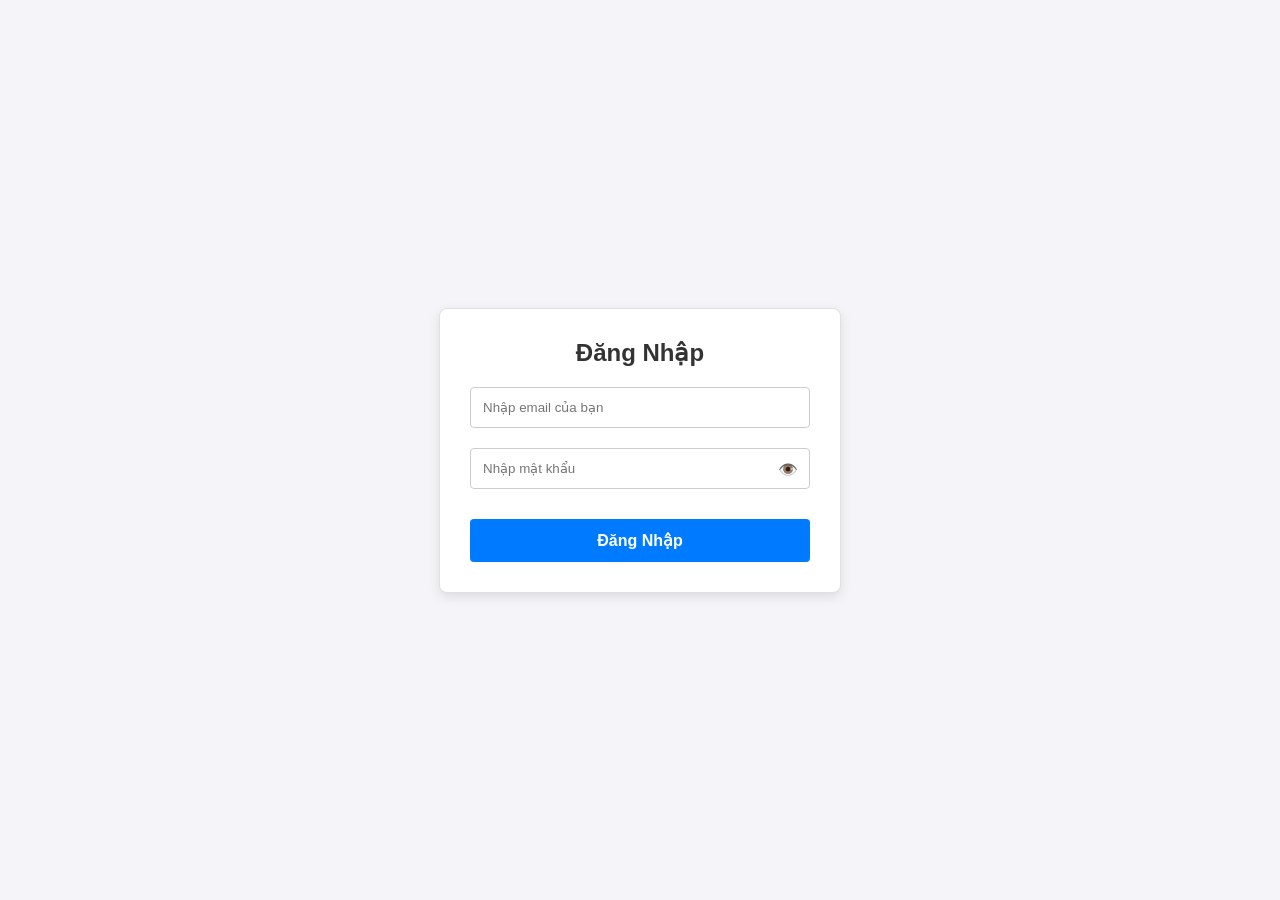
<file: project-01-login-form/index.html>
<!DOCTYPE html>
<html lang="vi">
<head>
    <meta charset="UTF-8">
    <meta name="viewport" content="width=device-width, initial-scale=1.0">
    <title>Project 01 - Login Form Nâng Cấp</title>
    <link rel="stylesheet" href="style.css">
</head>
<body>
    <div class="login-card">
        <h2>Đăng Nhập</h2>
        <form id="loginForm">
            <!-- Ô nhập Email -->
            <div class="input-group">
                <input type="email" id="email" placeholder="Nhập email của bạn">
                <span class="error-message" id="emailError"></span>
            </div>
            
            <!-- Ô nhập Mật khẩu -->
            <div class="input-group password-group">
                <input type="password" id="password" placeholder="Nhập mật khẩu">
                <!-- Biểu tượng nút bấm ẩn hiện mật khẩu -->
                <button type="button" id="togglePassword" class="toggle-btn">👁️</button>
                <span class="error-message" id="passwordError"></span>
            </div>
            
            <button type="submit" class="btn-submit">Đăng Nhập</button>
        </form>
    </div>

    <!-- Gọi file script.js nằm chung thư mục -->
    <script src="script.js"></script>
</body>
</html>
</file>
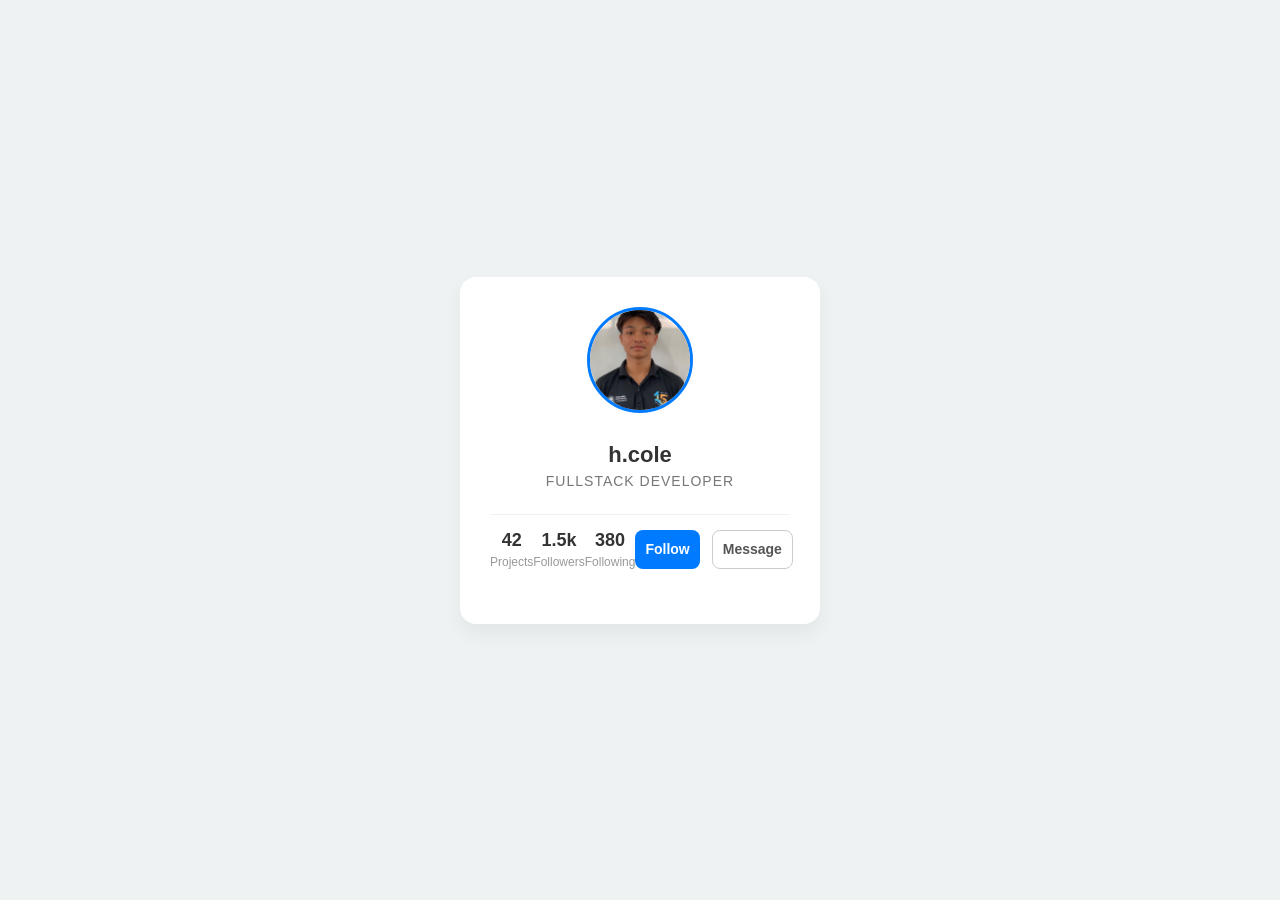
<file: project-02-profile-card/index.html>
<!DOCTYPE html>
<html lang="vi">
<head>
    <meta charset="UTF-8">
    <meta name="viewport" content="width=device-width, initial-scale=1.0">
    <title>Project 02 - Profile Card</title>
    <link rel="stylesheet" href="style.css">
</head>
<body>

    <div class="profile-card">
        <img src="my-avatar.jpg" alt="Avatar" class="avatar">
        
        <h2 class="name">h.cole</h2>
        <p class="job">Fullstack Developer</p>
        <div class="stats-group">
    <div class="stats-item">
        <strong>42</strong>
        <span>Projects</span>
    </div>
    <div class="stats-item">
        <strong>1.5k</strong>
        <span>Followers</span>
    </div>
    <div class="stats-item">
        <strong>380</strong>
        <span>Following</span>
    </div>
        
        <div class="button-group">
            <button class="btn btn-follow">Follow</button>
            <button class="btn btn-message">Message</button>
        </div>
    </div>
    <script src="script.js"></script>

</body>
</html>
</file>
<file: project-01-login-form/style.css>
/* ... Giữ nguyên các phần thiết kế body và login-card cũ của bạn ... */

body {
    background-color: #f4f4f9;
    display: flex;
    justify-content: center;
    align-items: center;
    height: 100vh;
    margin: 0;
    font-family: Arial, sans-serif;
}

.login-card {
    background-color: #ffffff;
    width: 340px;
    padding: 30px; 
    border: 1px solid #e0e0e0; 
    border-radius: 8px;
    box-shadow: 0 4px 12px rgba(0, 0, 0, 0.1);
}

.login-card h2 {
    margin-top: 0;
    margin-bottom: 20px;
    text-align: center;
    color: #333;
}

/* NÂNG CẤP: Quản lý khoảng cách các ô nhập */
.input-group {
    position: relative;
    margin-bottom: 20px; /* Tạo khoảng trống đủ cho chữ báo lỗi */
}

input {
    width: 100%;
    padding: 12px; 
    border: 1px solid #ccc; 
    border-radius: 4px;
    box-sizing: border-box; 
    transition: all 0.3s ease; /* Hiệu ứng mượt mà khi click */
}

/* Hiệu ứng khi click vào ô nhập (Focus) */
input:focus {
    border-color: #007bff;
    box-shadow: 0 0 5px rgba(0, 123, 255, 0.2);
    outline: none;
}

/* NÂNG CẤP: Nút ẩn/hiện mật khẩu nằm bên phải ô input */
.password-group {
    position: relative;
}

.toggle-btn {
    position: absolute;
    right: 12px;
    top: 12px;
    background: none;
    border: none;
    cursor: pointer;
    font-size: 16px;
    padding: 0;
    width: auto; /* Tránh bị dính width 100% của nút submit */
}

/* NÂNG CẤP: Chữ báo lỗi màu đỏ nằm ngay dưới input */
.error-message {
    color: #dc3545;
    font-size: 12px;
    position: absolute;
    bottom: -18px;
    left: 2px;
    display: none; /* Mặc định ẩn đi, khi nào lỗi mới hiện */
}

/* Nút đăng nhập */
.btn-submit {
    width: 100%;
    padding: 12px;
    background-color: #007bff;
    color: white;
    border: none;
    border-radius: 4px;
    font-size: 16px;
    cursor: pointer;
    font-weight: bold;
    margin-top: 10px;
}

.btn-submit:hover {
    background-color: #0056b3;
}
</file>
<file: project-02-profile-card/style.css>
body {
    background-color: #eef2f3;
    display: flex;
    justify-content: center;
    align-items: center;
    height: 100vh;
    margin: 0;
    font-family: 'Segoe UI', Tahoma, Geneva, Verdana, sans-serif;
}

.profile-card {
    background-color: #ffffff;
    width: 300px;
    padding: 30px;
    text-align: center;
    border-radius: 16px; /* Bo tròn các góc của hộp mạnh hơn bài trước */
    box-shadow: 0 10px 20px rgba(0,0,0,0.05);
}

/* AVATAR & BORDER-RADIUS: Bí kíp biến ảnh vuông thành ảnh tròn xoe */
.avatar {
    width: 100px;
    height: 100px;
    /* BORDER-RADIUS: Khi chỉnh 50% cho một khối hình vuông, nó sẽ biến thành hình tròn */
    border-radius: 50%; 
    object-fit: cover; /* Giúp ảnh không bị méo khi co giãn */
    border: 3px solid #007bff; /* Thêm một đường viền xanh cho avatar nổi bật */
    margin-bottom: 15px;
}

.name {
    margin: 10px 0 5px 0;
    color: #333;
    font-size: 22px;
}

.job {
    margin: 0 0 25px 0;
    color: #777;
    font-size: 14px;
    text-transform: uppercase; /* Tự động viết hoa toàn bộ chữ */
    letter-spacing: 1px; /* Giãn khoảng cách giữa các chữ cái */
}

/* HAI BUTTON & GAP trong Flexbox */
.button-group {
    display: flex; /* Bật flex để 2 button tự động nằm chung một hàng ngang */
    
    /* GAP: Tự động tạo khoảng cách 12px CHỈ Ở GIỮA các phần tử con, 
       không cần phải căn margin-right hay margin-left thủ công thô sơ nữa */
    gap: 12px; 
}

.btn {
    flex: 1; /* Giúp 2 button tự chia đều không gian bằng nhau 50% - 50% */
    padding: 10px;
    border-radius: 8px;
    font-weight: 600;
    cursor: pointer;
    font-size: 14px;
    transition: 0.2s; /* Tạo hiệu ứng đổi màu mượt mà hơn khi hover */
}

/* Nút Follow màu xanh dương */
.btn-follow {
    background-color: #007bff;
    color: white;
    border: none;
}

.btn-follow:hover {
    background-color: #0056b3;
}

/* Nút Message màu trắng, viền xám */
.btn-message {
    background-color: transparent;
    color: #555;
    border: 1px solid #ccc;
}

.btn-message:hover {
    background-color: #f0f0f0;
    border-color: #999;
}
/* Thiết kế khối thống kê */
.stats-group {
    display: flex;
    justify-content: space-around;
    margin-bottom: 25px;
    padding-top: 15px;
    border-top: 1px solid #f0f0f0; /* Tạo một đường kẻ ngang mảnh bên trên */
}

.stats-item {
    display: flex;
    flex-direction: column; /* Xếp số ở trên, chữ ở dưới */
}

.stats-item strong {
    font-size: 18px;
    color: #333;
}

.stats-item span {
    font-size: 12px;
    color: #999;
    margin-top: 4px;
}

/* Hiệu ứng zoom nhẹ toàn bộ thẻ khi di chuột vào (Tùy chọn giúp thẻ sinh động hơn) */
.profile-card {
    transition: transform 0.3s ease, box-shadow 0.3s ease;
}
.profile-card:hover {
    transform: translateY(-5px); /* Nhấc nhẹ thẻ lên */
    box-shadow: 0 15px 30px rgba(0, 0, 0, 0.1); /* Đổ bóng đậm hơn */
}
</file>
